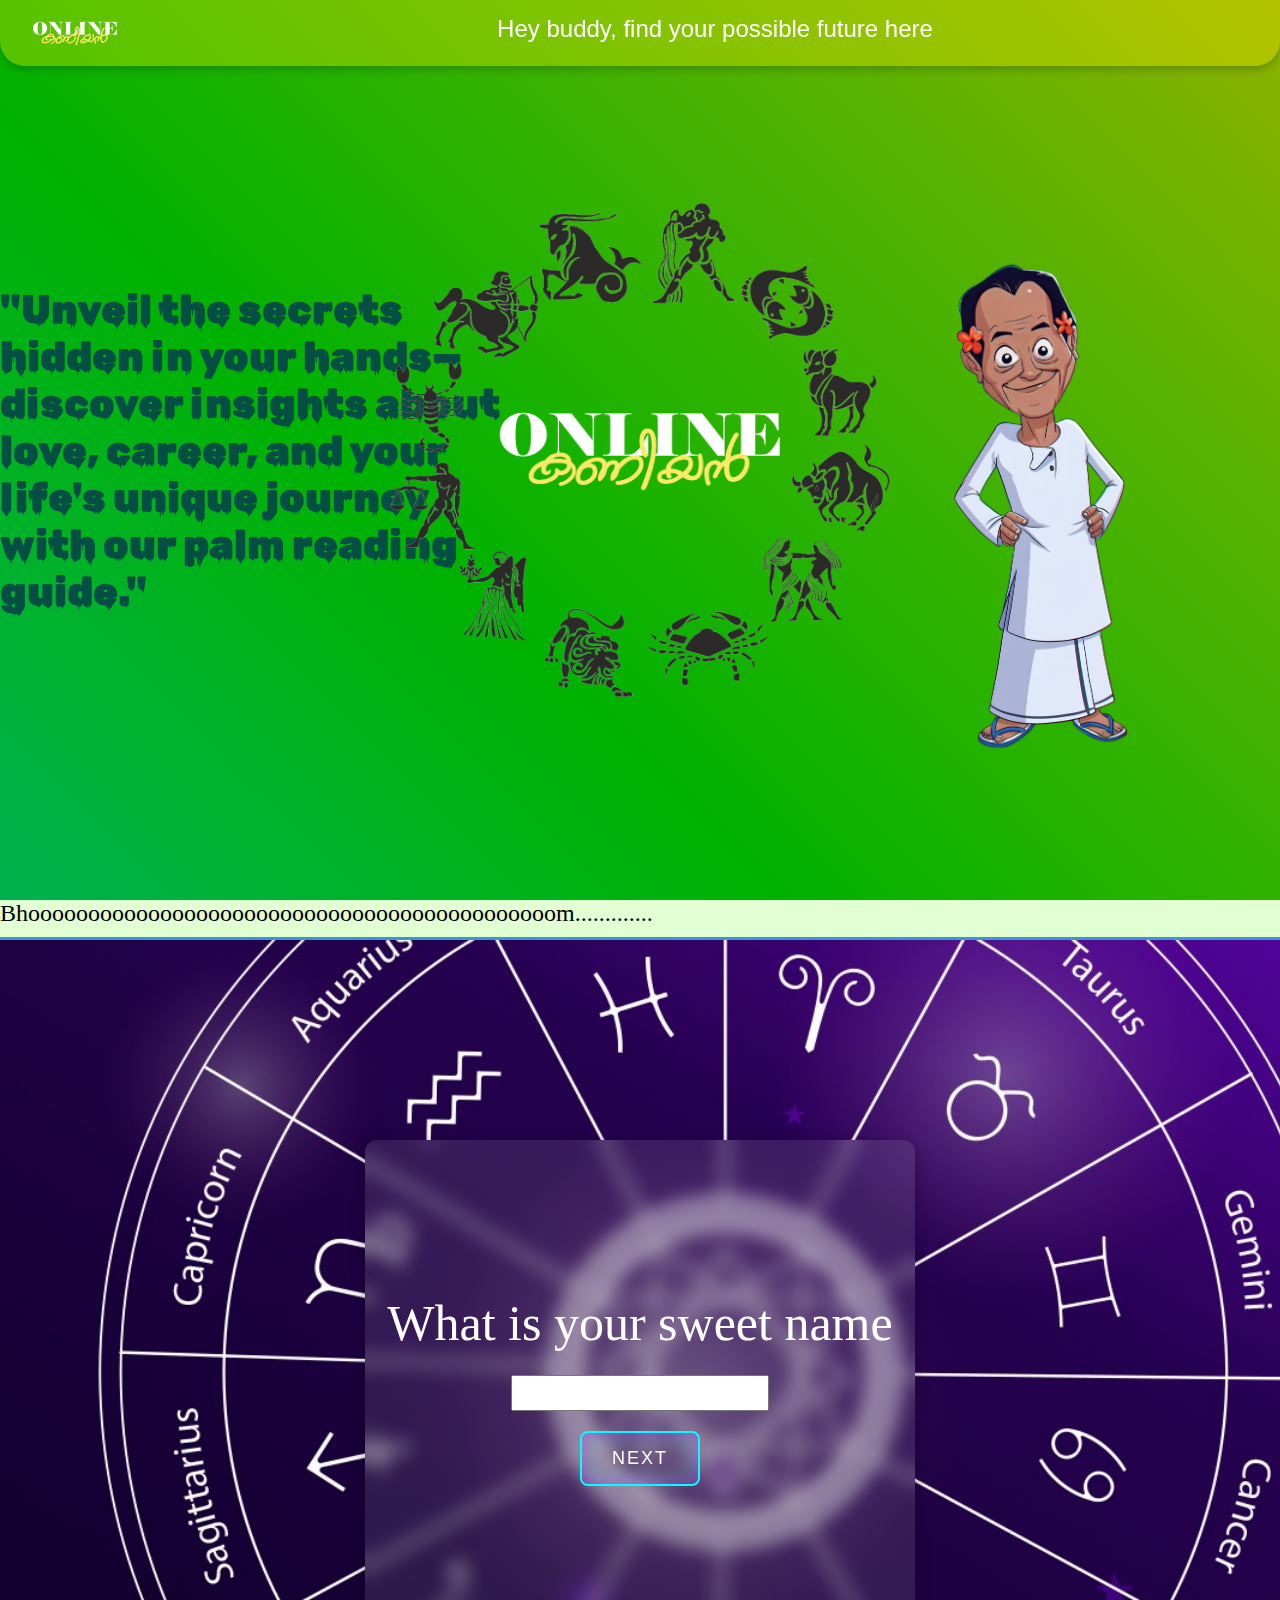
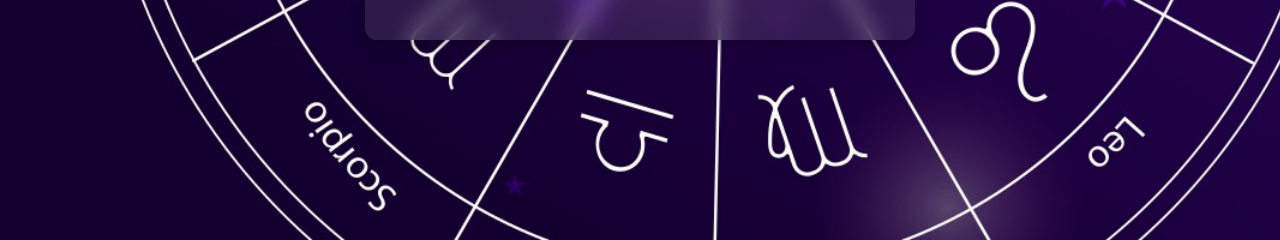
<file: index.html>
<!DOCTYPE html>
<html lang="en">
<head>
  <meta charset="UTF-8">
  <meta name="viewport" content="width=device-width, initial-scale=1.0">
  <title>Centered Rotating Image</title>
  <link rel="stylesheet" href="style.css">
  <link rel="preconnect" href="https://fonts.googleapis.com">
<link rel="preconnect" href="https://fonts.gstatic.com" crossorigin>
<link href="https://fonts.googleapis.com/css2?family=Rubik+Wet+Paint&display=swap" rel="stylesheet">
</head>
<body>
  <div class="navbar">
    <img src="kaniyan2.png" alt="" width="150" height="auto">
    Hey buddy, find your possible future here
</div>
  <div class="neon-background"></div>
  <div class="neon-overlay"></div>
  <!-- Centered Div with Rotating Image -->
  <div class="center-div">
    <div class="heading">
    <h1>
      "Unveil the secrets hidden in your hands—discover insights about love, career, and your life's unique journey with our palm reading guide."
    </h1>
  </div>
  <img src="pappu.png" alt="" class="pappu">
    <div class="rotating-image-container">
      <img src="signs.png" alt="Rotating Image" class="rotating-image">
    </div>
    <img src="kaniyan2.png" class="kaniyanwrite" height="450" width="auto">
  </div>
  <div class="underline-div">
    <span class="scrolling-text">Bhoooooooooooooooooooooooooooooooooooooooooooom.............</span>
</div>

  <div class="container">
<div class="form">
  
  <form id="questionForm">
    <!-- Question 1 -->
    <div class="question active" id="question1">
        <label for="answer1">What is your sweet name</label><br>
        <input type="text" id="answer1" name="answer1" required>
    </div>

    <!-- Question 2 -->
    <div class="question" id="question2">
        <label for="answer2">First day on Earth </label><br>
        <input type="date" id="answer2" name="answer2" required>
    </div>

    <!-- Question 3 -->
    <div class="question" id="question3">
        <label for="answer3">Single or Commited </label><br>
        <input type="radio" id="answer3" name="answer3" required>
        <label for="answer3">Single </label><br>
        <input type="radio" id="answer3" name="answer3" required>
        <label for="answer3"> commited </label>
        
    </div>

    <!-- Question 4 -->
    <div class="question" id="question4">
        <label for="answer3">Male or Female </label><br>
        <input type="radio" id="answer34" name="answer34" required>
        <label for="answer3">Male</label><br>
        <input type="radio" id="answer34" name="answer34" required>
        <label for="answer3"> Female </label>
    </div>

    <!-- Question 5 -->
    <div class="question" id="question5">
        <label for="answer5">What is your dream job?</label><br>
        <input type="text" id="answer5" name="answer5" required>
    </div>

    <button type="button" class="button" id="nextButton" onclick="nextQuestion()">Next</button>
    <button type="submit" class="button" style="display: none;" id="submitButton"onclick="redirect()">Submit</button>
    
</form>
</div>
</div>
<script src="script.js">
</script>
<script>
  function redirect() {
    window.location.href = './2.html'; // Change this to your desired URL
  }
</script>
</body>
</html>
</file>
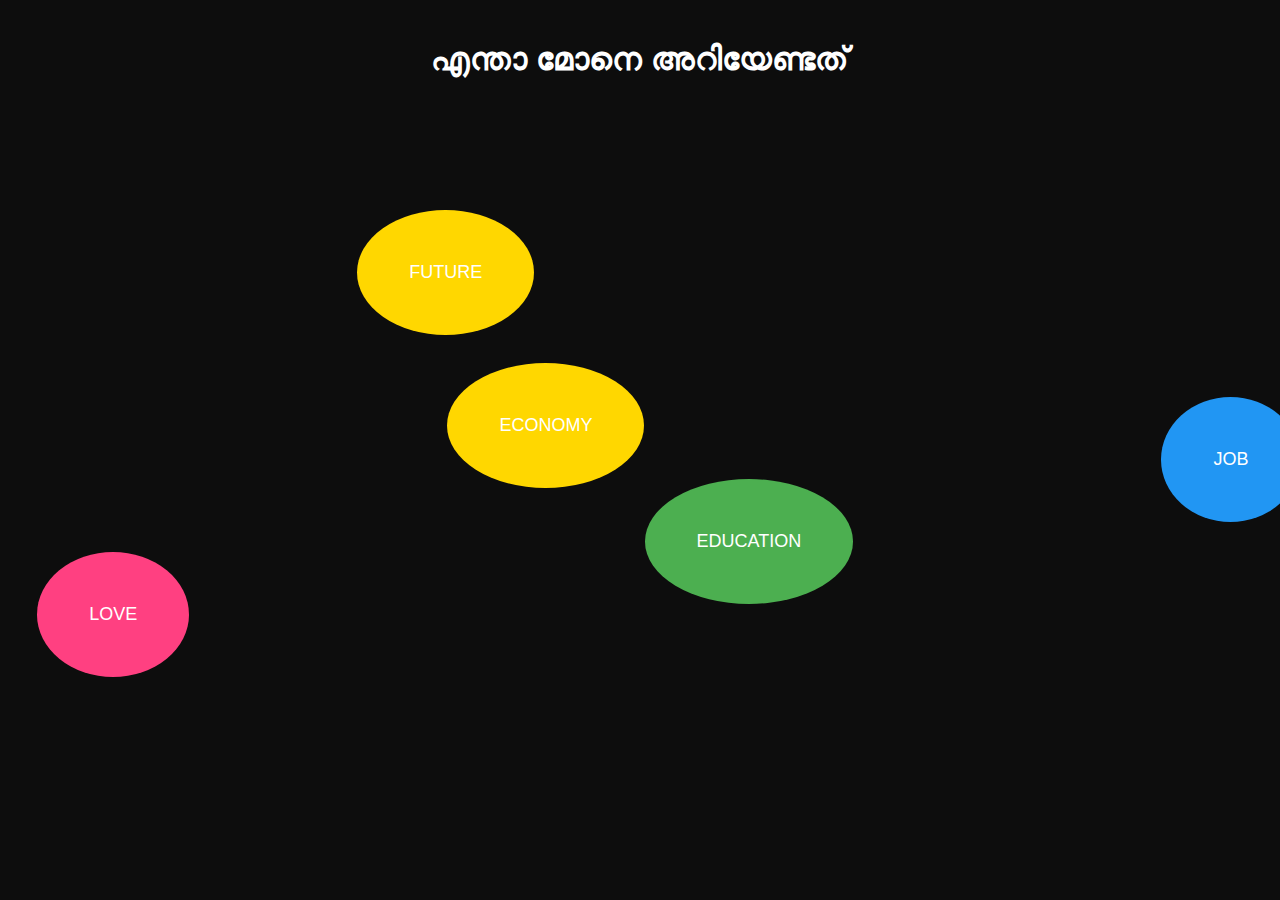
<file: 3.html>
<!DOCTYPE html>
<html lang="en">
<head>
    <meta charset="UTF-8">
    <meta name="viewport" content="width=device-width, initial-scale=1.0">
    <title>Interactive Fullscreen Buttons</title>
    <style>
        /* General styling */
        body {
            display: flex;
            justify-content: center;
            align-items: center;
            min-height: 100vh;
            margin: 0;
            background-color: #0d0d0d;
            font-family: Arial, sans-serif;
            overflow: hidden; /* Prevent scrollbars */
        }

        h1 {
            text-align: center;
            color: #ffffff;
            position: absolute;
            top: 20px; /* Positioning the heading */
            width: 100%;
        }

        /* Container for buttons */
        .button-container {
            position: absolute;
            width: 100vw; /* Full viewport width */
            height: 100vh; /* Full viewport height */
            overflow: hidden; /* Hide overflow */
        }

        /* Button styling */
        .button {
            display: inline-block;
            padding: 50px;
            font-size: 18px;
            color: #ffffff;
            text-transform: uppercase;
            text-decoration: none; /* Remove underline */
            border: 2px solid transparent;
            border-radius: 50%;
            position: absolute; /* Position absolute for random movement */
            cursor: pointer;
            transition: color 0.3s ease;
            user-select: none; /* Prevent text selection */
            text-align: center;
            overflow: hidden;
        }

        /* Neon effect */
        .button::before, .button::after {
            content: "";
            position: absolute;
            top: 0;
            left: 0;
            width: 100%;
            height: 100%;
            border-radius: 50%;
            transition: opacity 0.3s ease;
            filter: blur(4px);
            opacity: 0;
        }

        .button:hover::before {
            opacity: 0.5;
            border: 2px solid rgba(255, 255, 255, 0.6);
        }

        .button:hover::after {
            opacity: 1;
            border: 2px solid rgba(255, 255, 255, 1);
        }

        /* Unique colors for each button */
        .button-education { background-color: #4CAF50; }
        .button-love { background-color: #FF4081; }
        .button-job { background-color: #2196F3; }
        .button-future { background-color: #FFD700; }

    </style>
</head>
<body>

    <h1>എന്താ മോനെ അറിയേണ്ടത്</h1>
    <div class="button-container" id="button-container">
        <a href="./education.html" class="button button-education">Education</a>
        <a href="./love.html" class="button button-love">Love</a>
        <a href="./job.html" class="button button-job">Job</a>
        <a href="./future.html" class="button button-future">Future</a>
        <a href="./economy.html" class="button button-future">Economy</a>
    </div>

    <script>
        const buttons = document.querySelectorAll('.button');
        const containerWidth = window.innerWidth; // Full viewport width
        const containerHeight = window.innerHeight; // Full viewport height
        const speed = 9; // Speed of button movement
        const velocity = Array.from({ length: buttons.length }, () => ({
            x: (Math.random() - 0.5) * speed,
            y: (Math.random() - 0.5) * speed
        }));

        // Set random initial positions
        buttons.forEach((button, index) => {
            const x = Math.random() * (containerWidth - 100); // 100 is button width
            const y = Math.random() * (containerHeight - 100); // 100 is button height
            button.style.left = `${x}px`;
            button.style.top = `${y}px`;
        });

        function moveButtons() {
            buttons.forEach((button, index) => {
                let rect = button.getBoundingClientRect();
                let newX = rect.left + velocity[index].x;
                let newY = rect.top + velocity[index].y;

                // Boundary detection
                if (newX < 0 || newX + rect.width > containerWidth) {
                    velocity[index].x *= -1; // Reverse X direction
                    newX = rect.left + velocity[index].x; // Update newX after reversing
                }
                if (newY < 0 || newY + rect.height > containerHeight) {
                    velocity[index].y *= -1; // Reverse Y direction
                    newY = rect.top + velocity[index].y; // Update newY after reversing
                }

                // Collision detection with other buttons
                buttons.forEach((otherButton, otherIndex) => {
                    if (index !== otherIndex) {
                        let otherRect = otherButton.getBoundingClientRect();
                        if (
                            rect.left < otherRect.right &&
                            rect.right > otherRect.left &&
                            rect.top < otherRect.bottom &&
                            rect.bottom > otherRect.top
                        ) {
                            // Reverse direction on collision
                            velocity[index].x *= -1;
                            velocity[index].y *= -1;
                            velocity[otherIndex].x *= -1;
                            velocity[otherIndex].y *= -1;
                        }
                    }
                });

                // Update button position
                button.style.left = `${newX}px`;
                button.style.top = `${newY}px`;
            });
        }

        setInterval(moveButtons, 100); // Move buttons every 100 ms
    </script>

</body>
</html>
</file>
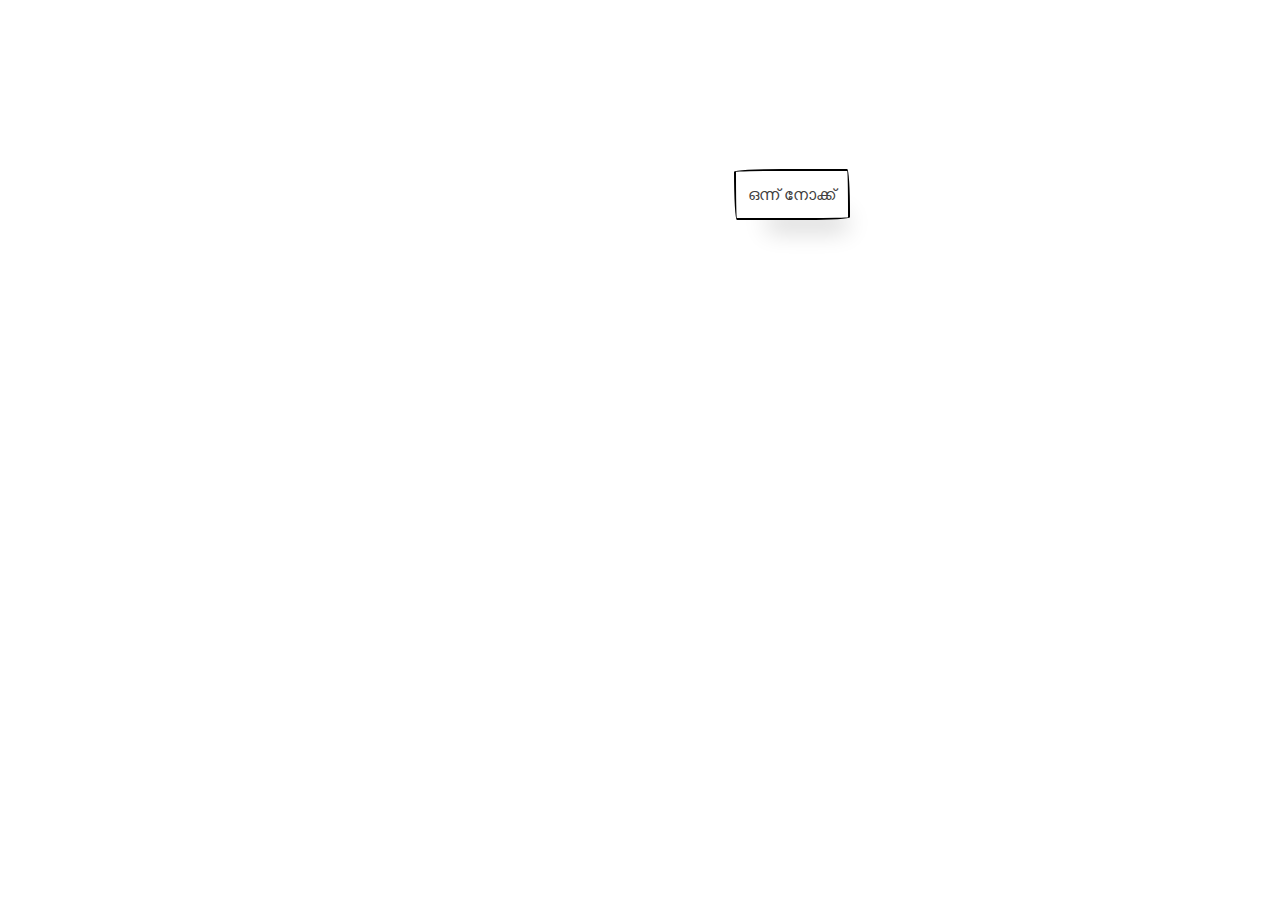
<file: economy.html>
<!DOCTYPE html>
<html lang="en">
<head>
    <meta charset="UTF-8">
    <meta name="viewport" content="width=device-width, initial-scale=1.0">
    <title>Random Paragraph Selector</title>
    <style>
        body {
            font-family: Arial, sans-serif;
            text-align: center;
            margin: 50px;
        }
        .hidden {
            display: none;
        }
        .para {
            display: none;
        }
        .btn {
            padding: 10px 20px;
            font-size: 16px;
            cursor: pointer;
            transition: transform 0.2s ease;
            border: none;
            background-color: #4CAF50;
            color: white;
            border-radius: 5px;
        }
        .button-55 {
  align-self: center;
  background-color: #fff;
  background-image: none;
  background-position: 0 90%;
  background-repeat: repeat no-repeat;
  background-size: 4px 3px;
  border-radius: 15px 225px 255px 15px 15px 255px 225px 15px;
  border-style: solid;
  border-width: 2px;
  box-shadow: rgba(0, 0, 0, .2) 15px 28px 25px -18px;
  box-sizing: border-box;
  color: #41403e;
  cursor: pointer;
  display: inline-block;
  font-family: Neucha, sans-serif;
  font-size: 1rem;
  line-height: 23px;
  outline: none;
  padding: .75rem;
  text-decoration: none;
  transition: all 235ms ease-in-out;
  border-bottom-left-radius: 15px 255px;
  border-bottom-right-radius: 225px 15px;
  border-top-left-radius: 255px 15px;
  border-top-right-radius: 15px 225px;
  user-select: none;
  -webkit-user-select: none;
  touch-action: manipulation;
}

.button-55:hover {
  box-shadow: rgba(0, 0, 0, .3) 2px 8px 8px -5px;
  transform: translate3d(0, 2px, 0);
}

.button-55:focus {
  box-shadow: rgba(0, 0, 0, .3) 2px 8px 4px -6px;
}
        .explode {
            animation: explode 0.5s forwards;
        }
        @keyframes explode {
    0% {
        transform: scale(1) rotate(0deg);
        opacity: 1;
    }
    100% {
        transform: scale(100) rotate(360deg); /* Scale to full screen and rotate */
        opacity: 0; /* Fade out */
    }
}

    </style>
</head>
<body>

   
    <div class="container">
        <canvas id="canvas"></canvas>
        <button onclick="window.location.href='economypara.html'" class="button-55" id="select-button">ഒന്ന് നോക്ക്</button>
    </div>

    <h2 id="result" class="hidden"></h2>

    <script>
        document.getElementById('select-button').addEventListener('click', function() {
            const paragraphs = document.querySelectorAll('#paragraphs p');
            const randomIndex = Math.floor(Math.random() * paragraphs.length);
            const selectedParagraph = paragraphs[randomIndex].innerText;

            const result = document.getElementById('result');
            result.innerText = selectedParagraph;
            result.classList.remove('hidden');

            // Add explosion effect
            const button = document.getElementById('select-button');
            button.classList.add('explode');

            // Remove the button from the DOM after the animation
            setTimeout(() => {
                button.remove();
            }, 500); // Match this time with the animation duration
        });
    </script>

</body>
</html>
</file>
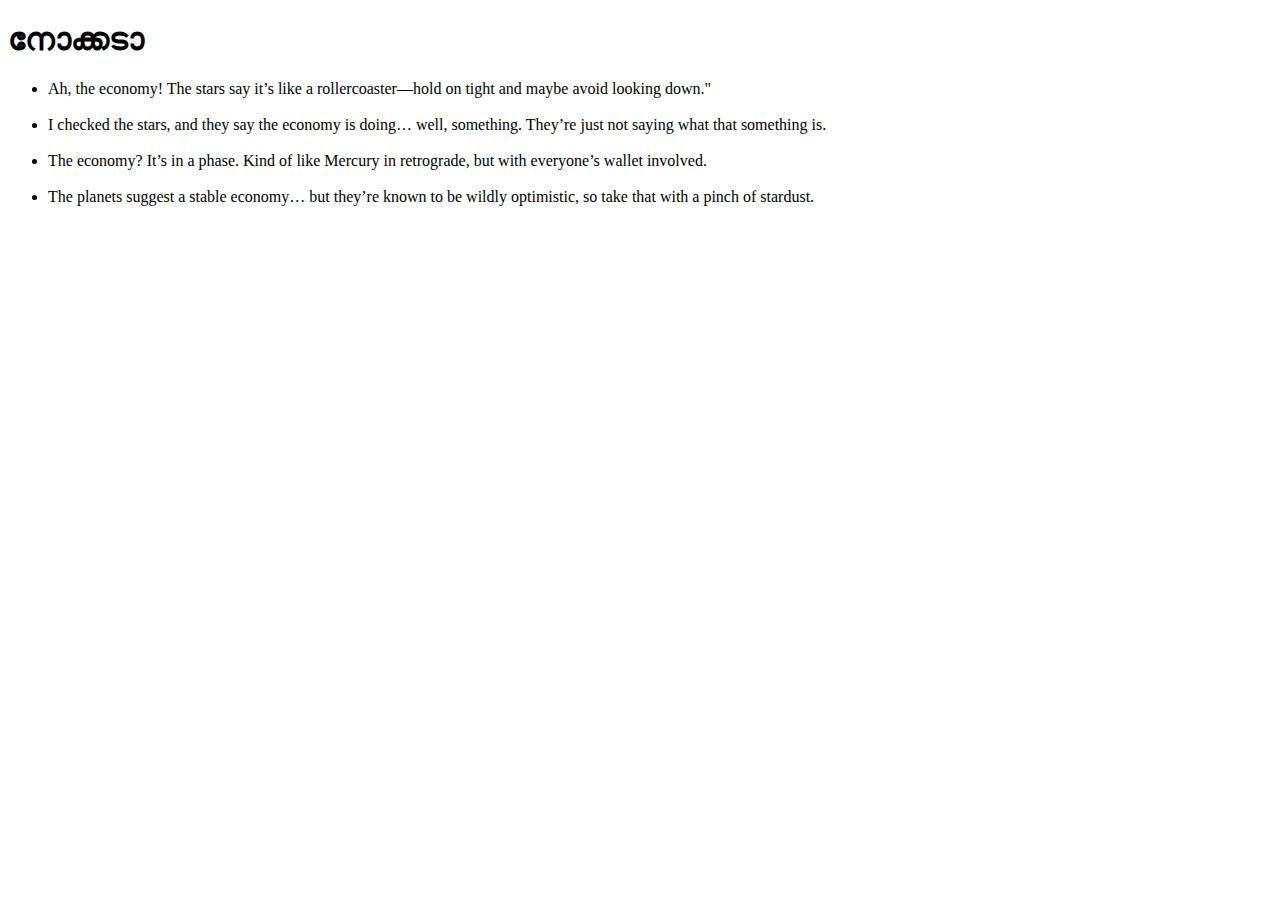
<file: economypara.html>
<!DOCTYPE html>
<html lang="en">
<head>
    <meta charset="UTF-8">
    <meta name="viewport" content="width=device-width, initial-scale=1.0">
    <title>Document</title>

</head>
<body>
    
  <h1>നോക്കടാ</h1>
  <div id="paragraphs" class="para">
<p>
        <ul>
            <li> Ah, the economy! The stars say it’s like a rollercoaster—hold on tight and maybe avoid looking down."
            </li><br>


            <li>I checked the stars, and they say the economy is doing… well, something. They’re just not saying what that something is.

            </li><br>


            <li>The economy? It’s in a phase. Kind of like Mercury in retrograde, but with everyone’s wallet involved.
            </li><br>


            <li>The planets suggest a stable economy… but they’re known to be wildly optimistic, so take that with a pinch of stardust.
            </li><br>



        </ul>

    </p>
</div>

</body>
</html>
</file>
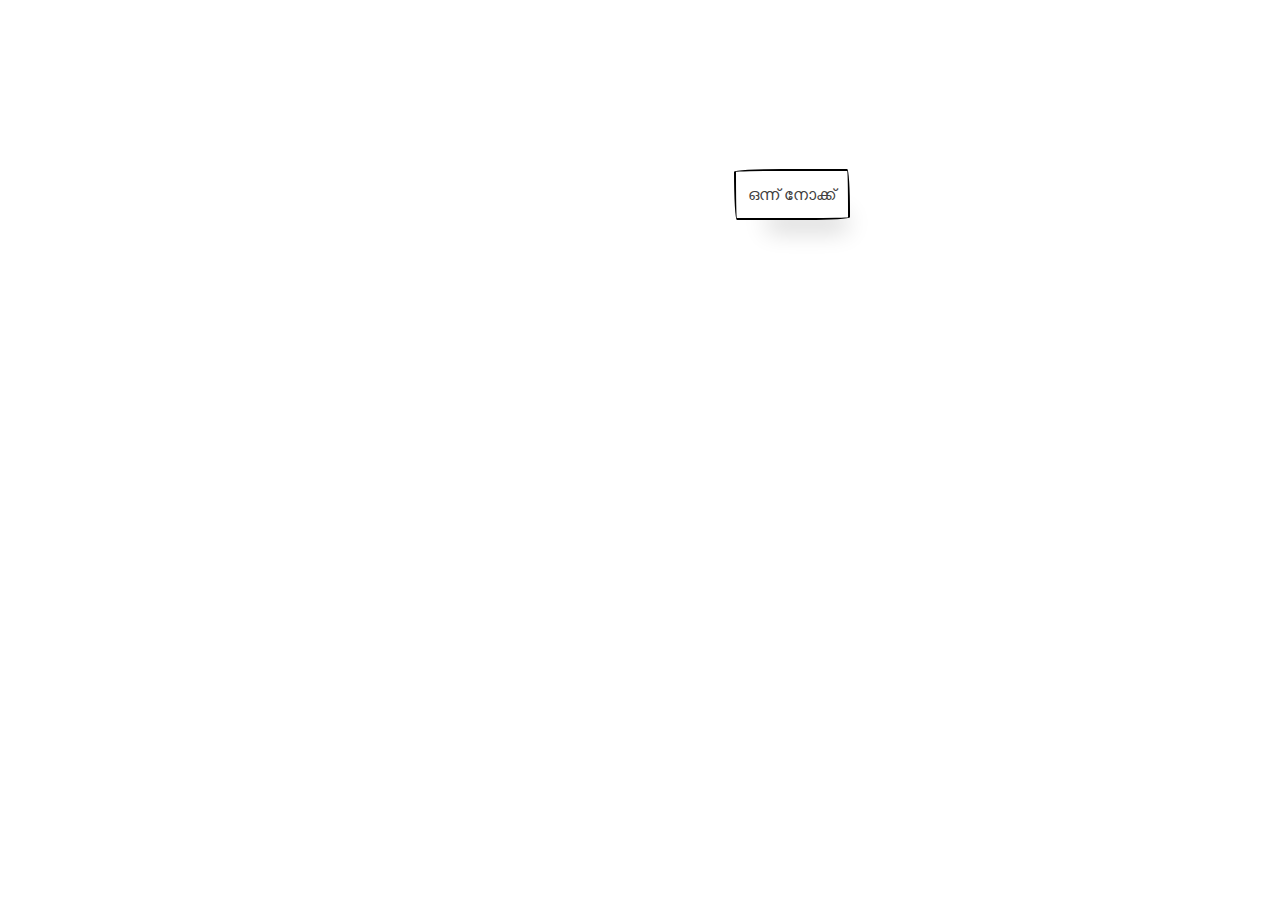
<file: education.html>
<!DOCTYPE html>
<html lang="en">
<head>
    <meta charset="UTF-8">
    <meta name="viewport" content="width=device-width, initial-scale=1.0">
    <title>Random Paragraph Selector</title>
    <style>
        body {
            font-family: Arial, sans-serif;
            text-align: center;
            margin: 50px;
        }
        .hidden {
            display: none;
        }
        .para {
            display: none;
        }
        .btn {
            padding: 10px 20px;
            font-size: 16px;
            cursor: pointer;
            transition: transform 0.2s ease;
            border: none;
            background-color: #4CAF50;
            color: white;
            border-radius: 5px;
        }
        .button-55 {
  align-self: center;
  background-color: #fff;
  background-image: none;
  background-position: 0 90%;
  background-repeat: repeat no-repeat;
  background-size: 4px 3px;
  border-radius: 15px 225px 255px 15px 15px 255px 225px 15px;
  border-style: solid;
  border-width: 2px;
  box-shadow: rgba(0, 0, 0, .2) 15px 28px 25px -18px;
  box-sizing: border-box;
  color: #41403e;
  cursor: pointer;
  display: inline-block;
  font-family: Neucha, sans-serif;
  font-size: 1rem;
  line-height: 23px;
  outline: none;
  padding: .75rem;
  text-decoration: none;
  transition: all 235ms ease-in-out;
  border-bottom-left-radius: 15px 255px;
  border-bottom-right-radius: 225px 15px;
  border-top-left-radius: 255px 15px;
  border-top-right-radius: 15px 225px;
  user-select: none;
  -webkit-user-select: none;
  touch-action: manipulation;
}

.button-55:hover {
  box-shadow: rgba(0, 0, 0, .3) 2px 8px 8px -5px;
  transform: translate3d(0, 2px, 0);
}

.button-55:focus {
  box-shadow: rgba(0, 0, 0, .3) 2px 8px 4px -6px;
}
        .explode {
            animation: explode 0.5s forwards;
        }
        @keyframes explode {
    0% {
        transform: scale(1) rotate(0deg);
        opacity: 1;
    }
    100% {
        transform: scale(100) rotate(360deg); /* Scale to full screen and rotate */
        opacity: 0; /* Fade out */
    }
}

    </style>
</head>
<body>

    
    <div class="container">
        <canvas id="canvas"></canvas>
        <button onclick="window.location.href='educationpara.html'" class="button-55" id="select-button">ഒന്ന് നോക്ക്</button>
    </div>
    <h2 id="result" class="hidden"></h2>

    <script>
        document.getElementById('select-button').addEventListener('click', function() {
            const paragraphs = document.querySelectorAll('#paragraphs p');
            const randomIndex = Math.floor(Math.random() * paragraphs.length);
            const selectedParagraph = paragraphs[randomIndex].innerText;

            const result = document.getElementById('result');
            result.innerText = selectedParagraph;
            result.classList.remove('hidden');

            // Add explosion effect
            const button = document.getElementById('select-button');
            button.classList.add('explode');

            // Remove the button from the DOM after the animation
            setTimeout(() => {
                button.remove();
            }, 500); // Match this time with the animation duration
        });
    </script>

</body>
</html>
</file>
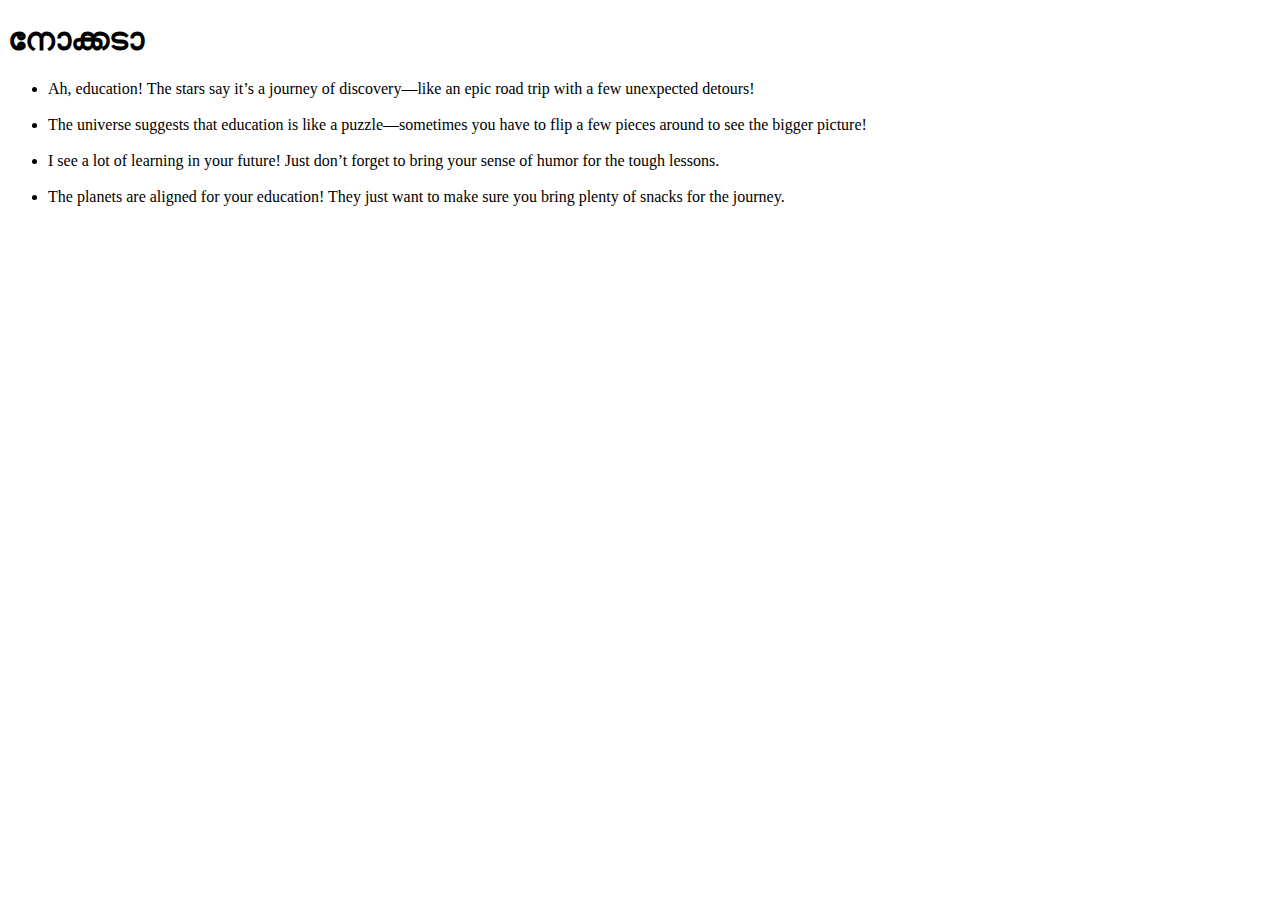
<file: educationpara.html>
<!DOCTYPE html>
<html lang="en">
<head>
    <meta charset="UTF-8">
    <meta name="viewport" content="width=device-width, initial-scale=1.0">
    <title>Document</title>

</head>
<body>
    
  <h1>നോക്കടാ</h1>
  <div id="paragraphs" class="para">
<p>
        <ul>
            <li> Ah, education! The stars say it’s a journey of discovery—like an epic road trip with a few unexpected detours!
            </li><br>


            <li>The universe suggests that education is like a puzzle—sometimes you have to flip a few pieces around to see the bigger picture!

            </li><br>


            <li>I see a lot of learning in your future! Just don’t forget to bring your sense of humor for the tough lessons.
            </li><br>


            <li>The planets are aligned for your education! They just want to make sure you bring plenty of snacks for the journey.
            </li><br>



        </ul>

    </p>
</div>

</body>
</html>
</file>
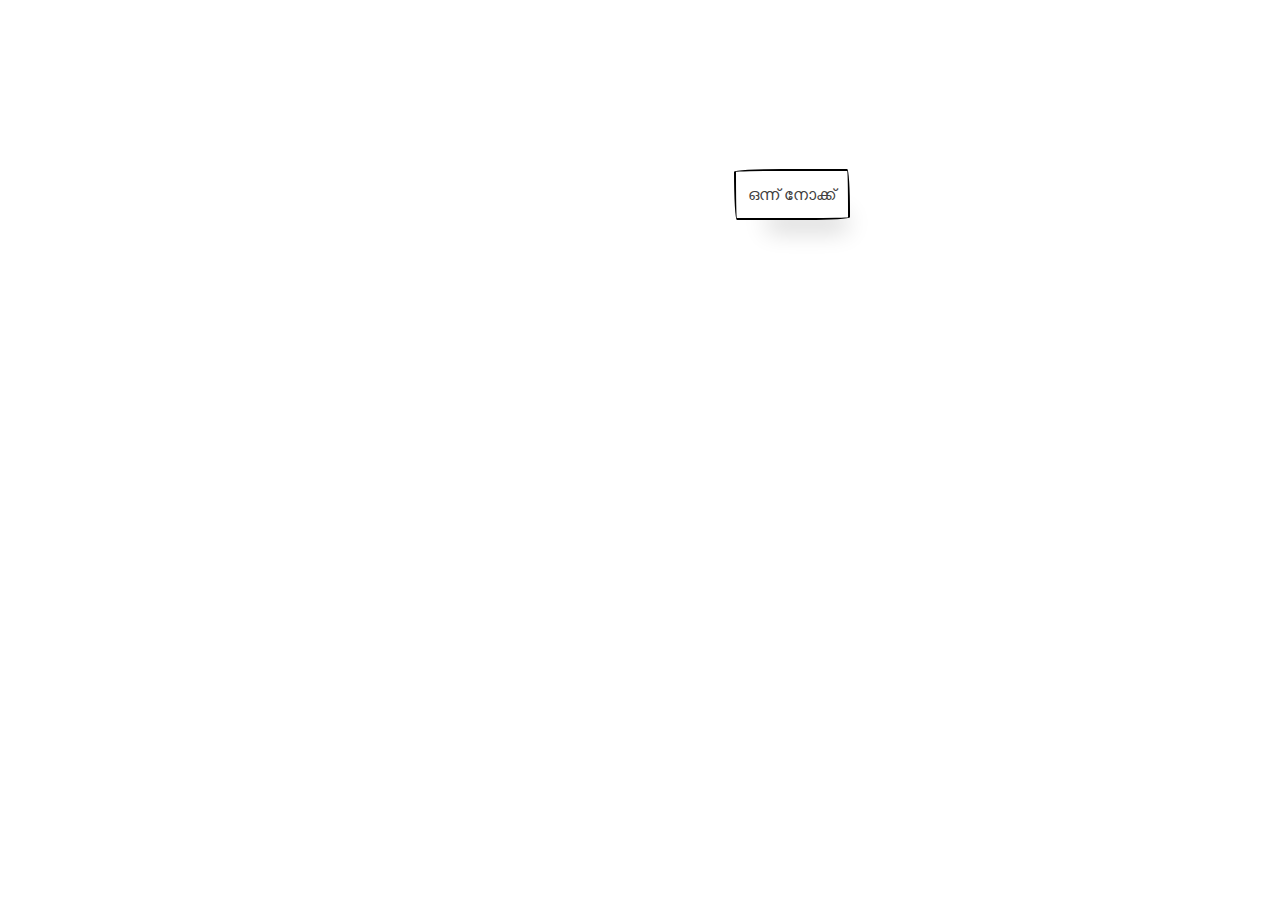
<file: future.html>
<!DOCTYPE html>
<html lang="en">
<head>
    <meta charset="UTF-8">
    <meta name="viewport" content="width=device-width, initial-scale=1.0">
    <title>Random Paragraph Selector</title>
    <style>
        body {
            font-family: Arial, sans-serif;
            text-align: center;
            margin: 50px;
        }
        .hidden {
            display: none;
        }
        .para {
            display: none;
        }
        .btn {
            padding: 10px 20px;
            font-size: 16px;
            cursor: pointer;
            transition: transform 0.2s ease;
            border: none;
            background-color: #4CAF50;
            color: white;
            border-radius: 5px;
        }
        .button-55 {
  align-self: center;
  background-color: #fff;
  background-image: none;
  background-position: 0 90%;
  background-repeat: repeat no-repeat;
  background-size: 4px 3px;
  border-radius: 15px 225px 255px 15px 15px 255px 225px 15px;
  border-style: solid;
  border-width: 2px;
  box-shadow: rgba(0, 0, 0, .2) 15px 28px 25px -18px;
  box-sizing: border-box;
  color: #41403e;
  cursor: pointer;
  display: inline-block;
  font-family: Neucha, sans-serif;
  font-size: 1rem;
  line-height: 23px;
  outline: none;
  padding: .75rem;
  text-decoration: none;
  transition: all 235ms ease-in-out;
  border-bottom-left-radius: 15px 255px;
  border-bottom-right-radius: 225px 15px;
  border-top-left-radius: 255px 15px;
  border-top-right-radius: 15px 225px;
  user-select: none;
  -webkit-user-select: none;
  touch-action: manipulation;
}

.button-55:hover {
  box-shadow: rgba(0, 0, 0, .3) 2px 8px 8px -5px;
  transform: translate3d(0, 2px, 0);
}

.button-55:focus {
  box-shadow: rgba(0, 0, 0, .3) 2px 8px 4px -6px;
}
        .explode {
            animation: explode 0.5s forwards;
        }
        @keyframes explode {
    0% {
        transform: scale(1) rotate(0deg);
        opacity: 1;
    }
    100% {
        transform: scale(100) rotate(360deg); /* Scale to full screen and rotate */
        opacity: 0; /* Fade out */
    }
}

    </style>
</head>
<body>

  
    <div class="container">
        <canvas id="canvas"></canvas>
        <button onclick="window.location.href='futurepara.html'" class="button-55" id="select-button">ഒന്ന് നോക്ക്</button>
    </div>


    <h2 id="result" class="hidden"></h2>

    <script>
        document.getElementById('select-button').addEventListener('click', function() {
            const paragraphs = document.querySelectorAll('#paragraphs p');
            const randomIndex = Math.floor(Math.random() * paragraphs.length);
            const selectedParagraph = paragraphs[randomIndex].innerText;

            const result = document.getElementById('result');
            result.innerText = selectedParagraph;
            result.classList.remove('hidden');

            // Add explosion effect
            const button = document.getElementById('select-button');
            button.classList.add('explode');

            // Remove the button from the DOM after the animation
            setTimeout(() => {
                button.remove();
            }, 500); // Match this time with the animation duration
        });
    </script>

</body>
</html>
</file>
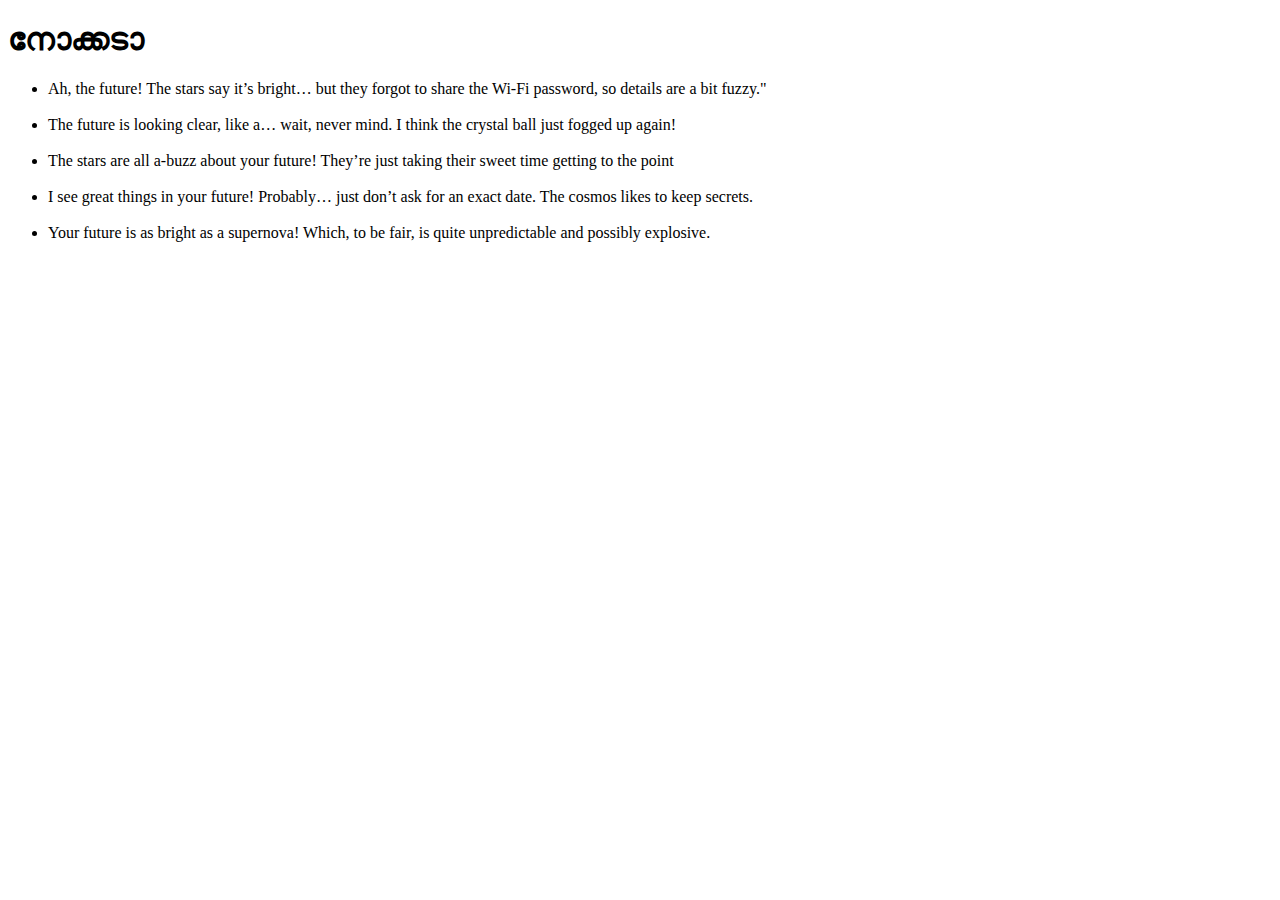
<file: futurepara.html>
<!DOCTYPE html>
<html lang="en">
<head>
    <meta charset="UTF-8">
    <meta name="viewport" content="width=device-width, initial-scale=1.0">
    <title>Document</title>

</head>
<body>
    
  <h1>നോക്കടാ</h1>
  <div id="paragraphs" class="para">
<p>
        <ul>
            <li> Ah, the future! The stars say it’s bright… but they forgot to share the Wi-Fi password, so details are a bit fuzzy."
            </li><br>
            <li>The future is looking clear, like a… wait, never mind. I think the crystal ball just fogged up again!
            </li><br>
            <li>The stars are all a-buzz about your future! They’re just taking their sweet time getting to the point
            </li><br>
            <li> I see great things in your future! Probably… just don’t ask for an exact date. The cosmos likes to keep secrets.
            </li><br>
            <li> Your future is as bright as a supernova! Which, to be fair, is quite unpredictable and possibly explosive.
            </li><br>
        </ul>

    </p>
</div>

</body>
</html>
</file>
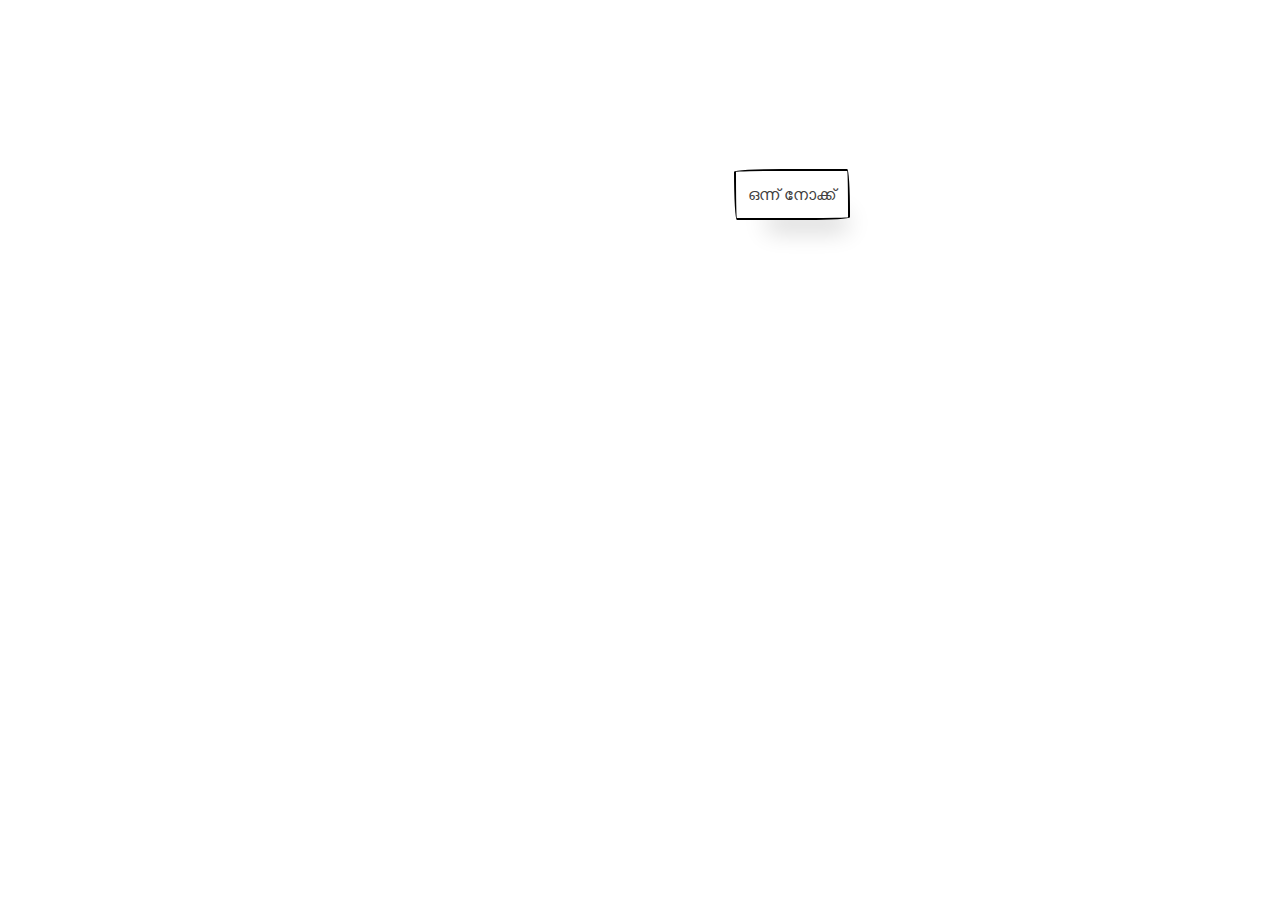
<file: job.html>
<!DOCTYPE html>
<html lang="en">
<head>
    <meta charset="UTF-8">
    <meta name="viewport" content="width=device-width, initial-scale=1.0">
    <title>Random Paragraph Selector</title>
    <style>
        body {
            font-family: Arial, sans-serif;
            text-align: center;
            margin: 50px;
        }
        .hidden {
            display: none;
        }
        .para {
            display: none;
        }
        .btn {
            padding: 10px 20px;
            font-size: 16px;
            cursor: pointer;
            transition: transform 0.2s ease;
            border: none;
            background-color: #4CAF50;
            color: white;
            border-radius: 5px;
        }
        .button-55 {
  align-self: center;
  background-color: #fff;
  background-image: none;
  background-position: 0 90%;
  background-repeat: repeat no-repeat;
  background-size: 4px 3px;
  border-radius: 15px 225px 255px 15px 15px 255px 225px 15px;
  border-style: solid;
  border-width: 2px;
  box-shadow: rgba(0, 0, 0, .2) 15px 28px 25px -18px;
  box-sizing: border-box;
  color: #41403e;
  cursor: pointer;
  display: inline-block;
  font-family: Neucha, sans-serif;
  font-size: 1rem;
  line-height: 23px;
  outline: none;
  padding: .75rem;
  text-decoration: none;
  transition: all 235ms ease-in-out;
  border-bottom-left-radius: 15px 255px;
  border-bottom-right-radius: 225px 15px;
  border-top-left-radius: 255px 15px;
  border-top-right-radius: 15px 225px;
  user-select: none;
  -webkit-user-select: none;
  touch-action: manipulation;
}

.button-55:hover {
  box-shadow: rgba(0, 0, 0, .3) 2px 8px 8px -5px;
  transform: translate3d(0, 2px, 0);
}

.button-55:focus {
  box-shadow: rgba(0, 0, 0, .3) 2px 8px 4px -6px;
}
        .explode {
            animation: explode 0.5s forwards;
        }
        @keyframes explode {
    0% {
        transform: scale(1) rotate(0deg);
        opacity: 1;
    }
    100% {
        transform: scale(100) rotate(360deg); /* Scale to full screen and rotate */
        opacity: 0; /* Fade out */
    }
}

    </style>
</head>
<body>

    
    <div class="container">
        <canvas id="canvas"></canvas>
        <button onclick="window.location.href='jobpara.html'" class="button-55" id="select-button">ഒന്ന് നോക്ക്</button>
    </div>



    <h2 id="result" class="hidden"></h2>

    <script>
        document.getElementById('select-button').addEventListener('click', function() {
            const paragraphs = document.querySelectorAll('#paragraphs p');
            const randomIndex = Math.floor(Math.random() * paragraphs.length);
            const selectedParagraph = paragraphs[randomIndex].innerText;

            const result = document.getElementById('result');
            result.innerText = selectedParagraph;
            result.classList.remove('hidden');

            // Add explosion effect
            const button = document.getElementById('select-button');
            button.classList.add('explode');

            // Remove the button from the DOM after the animation
            setTimeout(() => {
                button.remove();
            }, 500); // Match this time with the animation duration
        });
    </script>

</body>
</html>
</file>
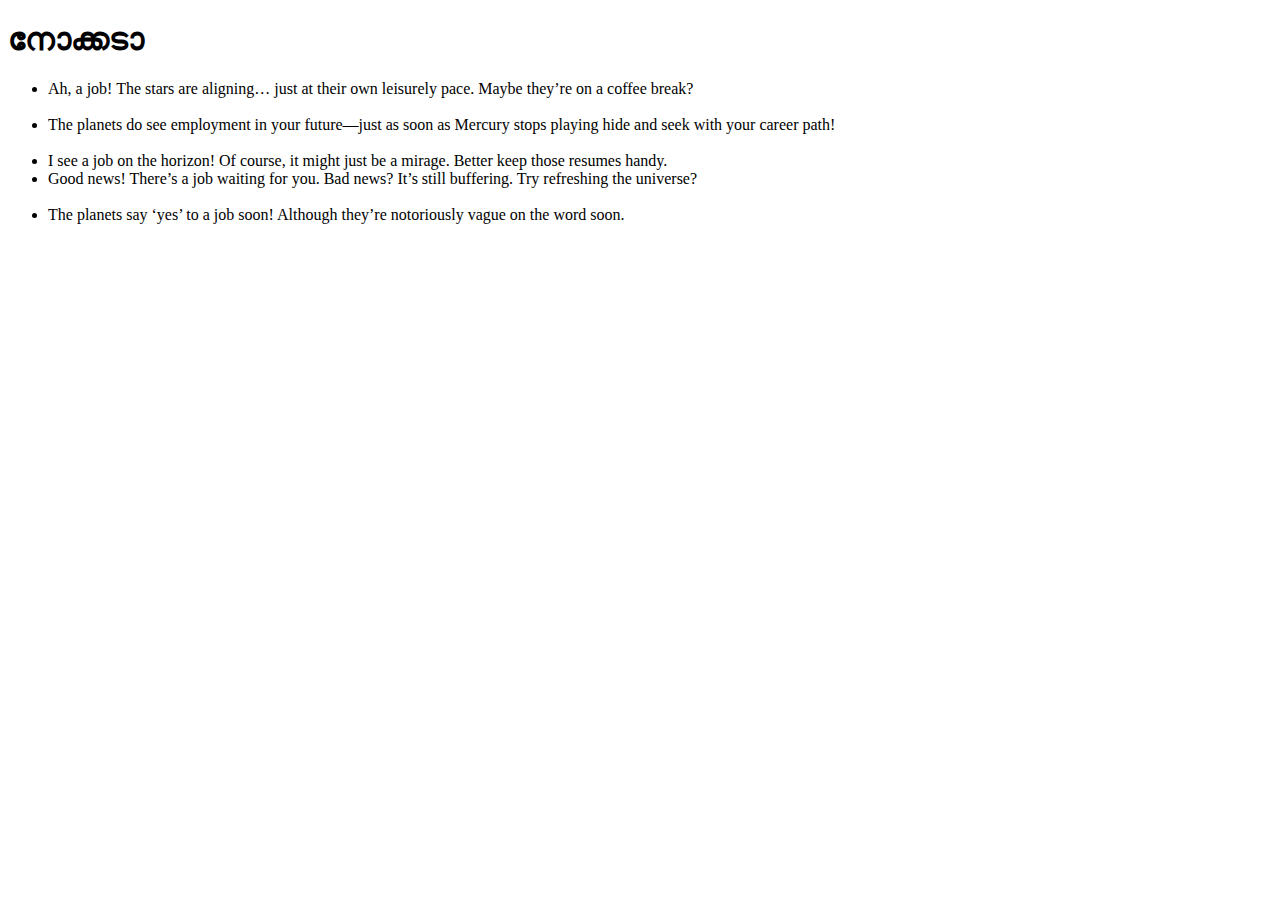
<file: jobpara.html>
<!DOCTYPE html>
<html lang="en">
<head>
    <meta charset="UTF-8">
    <meta name="viewport" content="width=device-width, initial-scale=1.0">
    <title>Document</title>

</head>
<body>
    
  <h1>നോക്കടാ</h1>
  <div id="paragraphs" class="para">
<p>
        <ul>
            <li>Ah, a job! The stars are aligning… just at their own leisurely pace. Maybe they’re on a coffee break?</li><br>


            <li>The planets do see employment in your future—just as soon as Mercury stops playing hide and seek with your career path!
            </li><br>


            <li>I see a job on the horizon! Of course, it might just be a mirage. Better keep those resumes handy.


            <li> Good news! There’s a job waiting for you. Bad news? It’s still buffering. Try refreshing the universe?
            </li><br>


            <li> The planets say ‘yes’ to a job soon! Although they’re notoriously vague on the word soon.
            </li><br>
        </ul>

    </p>
</div>

</body>
</html>
</file>
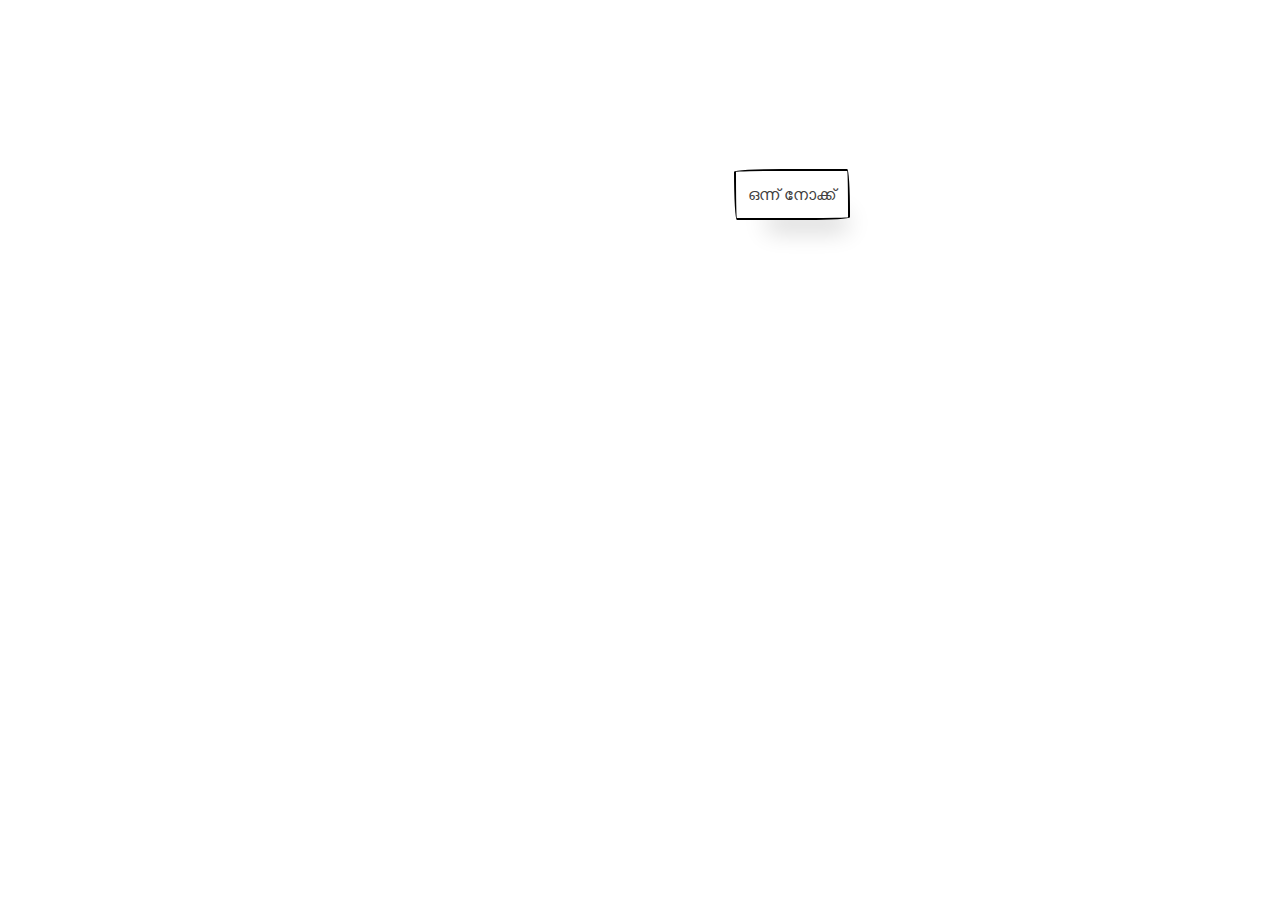
<file: love.html>
<!DOCTYPE html>
<html lang="en">
<head>
    <meta charset="UTF-8">
    <meta name="viewport" content="width=device-width, initial-scale=1.0">
    <title>Random Paragraph Selector</title>
    <style>
        body {
            font-family: Arial, sans-serif;
            text-align: center;
            margin: 50px;
        }
        .hidden {
            display: none;
        }
        .para {
            display: none;
        }
        .btn {
            padding: 10px 20px;
            font-size: 16px;
            cursor: pointer;
            transition: transform 0.2s ease;
            border: none;
            background-color: #4CAF50;
            color: white;
            border-radius: 5px;
        }
        .button-55 {
  align-self: center;
  background-color: #fff;
  background-image: none;
  background-position: 0 90%;
  background-repeat: repeat no-repeat;
  background-size: 4px 3px;
  border-radius: 15px 225px 255px 15px 15px 255px 225px 15px;
  border-style: solid;
  border-width: 2px;
  box-shadow: rgba(0, 0, 0, .2) 15px 28px 25px -18px;
  box-sizing: border-box;
  color: #41403e;
  cursor: pointer;
  display: inline-block;
  font-family: Neucha, sans-serif;
  font-size: 1rem;
  line-height: 23px;
  outline: none;
  padding: .75rem;
  text-decoration: none;
  transition: all 235ms ease-in-out;
  border-bottom-left-radius: 15px 255px;
  border-bottom-right-radius: 225px 15px;
  border-top-left-radius: 255px 15px;
  border-top-right-radius: 15px 225px;
  user-select: none;
  -webkit-user-select: none;
  touch-action: manipulation;
}

.button-55:hover {
  box-shadow: rgba(0, 0, 0, .3) 2px 8px 8px -5px;
  transform: translate3d(0, 2px, 0);
}

.button-55:focus {
  box-shadow: rgba(0, 0, 0, .3) 2px 8px 4px -6px;
}
        .explode {
            animation: explode 0.5s forwards;
        }
        @keyframes explode {
    0% {
        transform: scale(1) rotate(0deg);
        opacity: 1;
    }
    100% {
        transform: scale(100) rotate(360deg); /* Scale to full screen and rotate */
        opacity: 0; /* Fade out */
    }
}

    </style>
</head>
<body>



    <div class="container">
        <canvas id="canvas"></canvas>
        <button onclick="window.location.href='lovepara.html'" class="button-55" id="select-button">ഒന്ന് നോക്ക്</button>
    </div>

    <h2 id="result" class="hidden"></h2>

    <script>
        document.getElementById('select-button').addEventListener('click', function() {
            const paragraphs = document.querySelectorAll('#paragraphs p');
            const randomIndex = Math.floor(Math.random() * paragraphs.length);
            const selectedParagraph = paragraphs[randomIndex].innerText;

            const result = document.getElementById('result');
            result.innerText = selectedParagraph;
            result.classList.remove('hidden');

            // Add explosion effect
            const button = document.getElementById('select-button');
            button.classList.add('explode');

            // Remove the button from the DOM after the animation
            setTimeout(() => {
                button.remove();
            }, 500); // Match this time with the animation duration
        });
    </script>

</body>
</html>
</file>
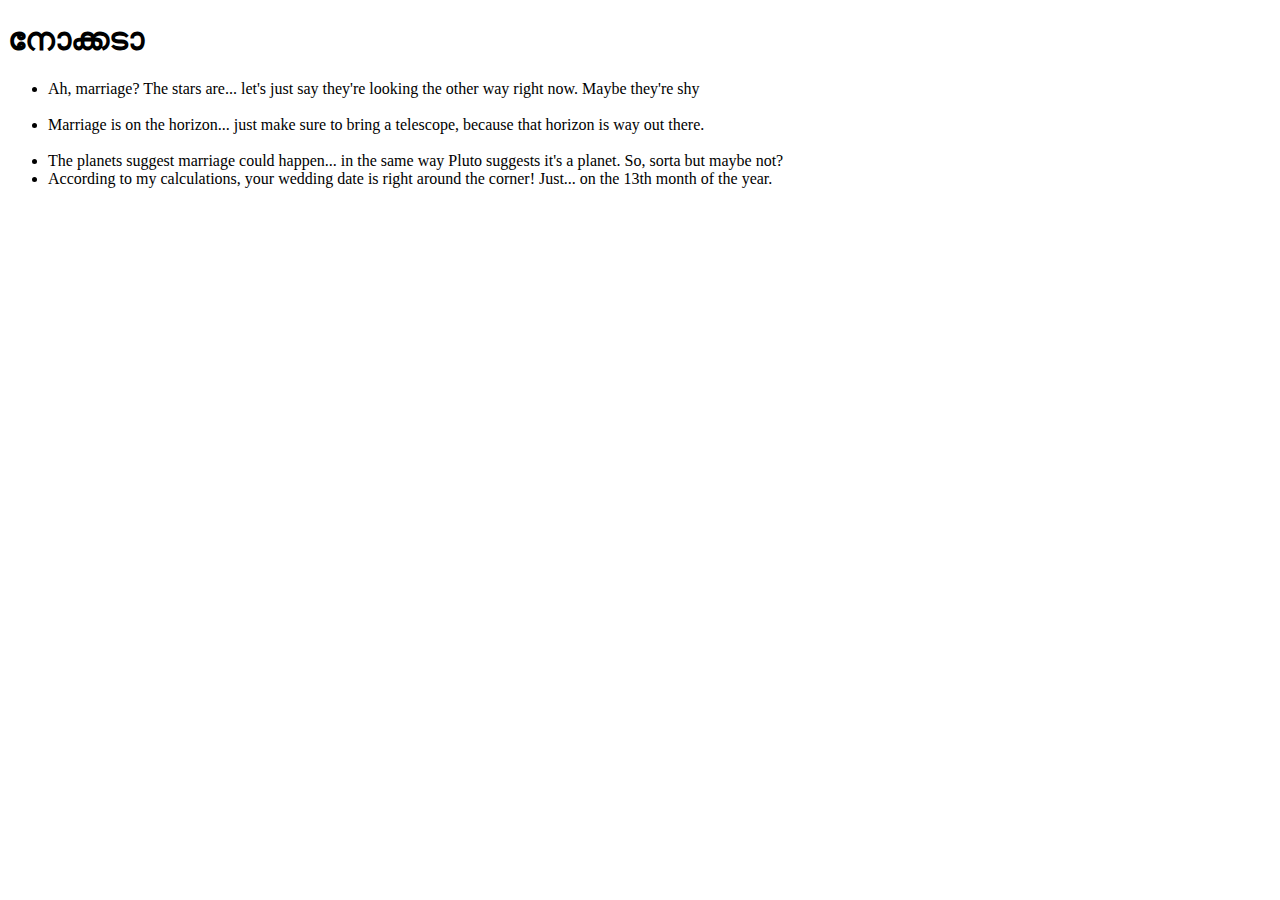
<file: lovepara.html>
<!DOCTYPE html>
<html lang="en">
<head>
    <meta charset="UTF-8">
    <meta name="viewport" content="width=device-width, initial-scale=1.0">
    <title>Document</title>
</head>
<body>
      
  <h1>നോക്കടാ</h1>
  <div id="paragraphs" class="para">
<p>
        <ul>
            <li>Ah, marriage? The stars are... let's just say they're looking the other way right now. Maybe they're shy</li><br>


            <li>Marriage is on the horizon... just make sure to bring a telescope, because that horizon is way out there.
            </li><br>


            <li>The planets suggest marriage could happen... in the same way Pluto suggests it's a planet. So, sorta but maybe not?


            <li>According to my calculations, your wedding date is right around the corner! Just... on the 13th month of the year.
            </li><br>

        </ul>

    </p>
</div>

</body>
</html>
</file>
<file: style.css>
body {
    max-width: 100%;
    background-color: rgb(225, 255, 210);
    margin: 0;
}

.navbar {
    background-color: rgba(255, 234, 0, 0.321); /* Navbar background color */
    color: #fff; /* Text color */
    text-align: center;
    padding: 15px 0; /* Padding for the navbar */
    font-family: Arial, sans-serif;
    font-size: 1.5em; /* Font size */
    box-shadow: 0 4px 8px rgba(0, 0, 0, 0.2); /* Adds shadow to the navbar */
    border-radius: 0px 0px 25px 25px;
    position: fixed;
    z-index: 1000;
    width: 100%;
    
    
}

.navbar img {
    float: left;
}


.center-div {
  width: 100%;
  height: 100vh;
  display: flex;
  overflow-x: hidden;
  overflow-y: hidden;
  align-items: center;
  justify-content: center;
  position: relative;
}
.center-div .background-image{
    opacity: 0.5;
}
.center-div .heading{
    width: 500px;
    margin-right: auto;

}
.center-div .heading h1{
    font-size: 40px;
    font-family: "Rubik Wet Paint", system-ui;
  font-weight: 400;
  font-style: normal;
  color: #044e44;
} 

@media (max-width: 1199px){
    .center-div .heading h1{
        display: none;
    }
}

@media (max-width: 767px){
    .center-div .heading h1{
        display: none;
    }
}
.pappu{
    margin-top: 120px;
    margin-right: 40px;
    height: 500px;
    width: auto;
}
/* Rotating image */
.rotating-image-container {
  position: absolute;
  width: 500px;
  height: 500px;
  display: flex;
  align-items: center;
  justify-content: center;
  animation: rotate 20s linear infinite; /* Constant clockwise rotation */
}
.kaniyanwrite {
    position: absolute;
    width: 500px;
    height: auto;
    display: flex;
    align-items: center;
    justify-content: center;
}
.rotating-image {
  width: 100%;
  height: auto;
}

/* Keyframes for rotation */
@keyframes rotate {
  from {
    transform: rotate(0deg);
  }
  to {
    transform: rotate(360deg);
  }
}

/* Centered text inside the rotating div */
.center-text {
  position: absolute;
  text-align: center;
  font-size: 2em;
  color: black;
}


.underline-div {
    min-width: 100%;
    font-size: 1.5em;
    padding-bottom: 10px;
    border-bottom: 3px solid #3498db; /* Set color and thickness of the underline */
    width: fit-content;
    overflow: hidden; /* Hide overflow for the scrolling effect */
    white-space: nowrap; /* Prevent line breaks **/
}

.scrolling-text {
    min-width: 100%;
    display: inline-block;
    animation: scroll-text 10s linear infinite; /* Smooth continuous scrolling */
}

/* Keyframes for horizontal scrolling */
@keyframes scroll-text {
    0% {
        transform: translateX(100%); /* Start from the right */
    }
    100% {
        transform: translateX(-100%); /* Move to the left */
    }
}


/* Basic styling for the form */
.question {
        display: none;
    }
    .question.active {
        display: block;
    }
    .button {
        padding: 10px 20px;
        margin-top: 20px;
        cursor: pointer;
    }



.form { 
    display: flex;
    justify-content: center;
    align-items: center;
    min-width: 550px;
    height: 500px;
    font-size: 50px;
            border-radius: 12px;
            background-color: rgba(255, 255, 255, 0.1); /* Semi-transparent background */
            box-shadow: 0 4px 15px rgba(0, 0, 0, 0.3); /* Shadow for depth */
            backdrop-filter: blur(10px); /* Background blur effect */
            -webkit-backdrop-filter: blur(10px); /* For Safari support */
            text-align: center;
            color: #ffffff
}
.form input label{

   width: fit-content;
}
.form input{
    
    width: 250px;
    height: 30px;
}

.container {
    height: 100vh;
    display: flex;
    align-items: center;
    justify-content: center;
    background-size: cover;
    background-image: url("astrotop.jpg");
}


.button {
    position: relative;
    padding: 15px 30px;
    font-size: 18px;
    color: #fff;
    background-color: transparent;
    border: 2px solid #00ffff; /* Neon blue border color */
    border-radius: 8px;
    text-transform: uppercase;
    letter-spacing: 2px;
    cursor: pointer;
    overflow: hidden;
    transition: color 0.3s ease;
}

/* Animation for neon border */
.button:before, .button:after {
    content: "";
    position: absolute;
    top: 0;
    left: 0;
    width: 100%;
    height: 100%;
    border-radius: 8px;
    border: 2px solid transparent;
    box-sizing: border-box;
    pointer-events: none;
    animation: neon-border 2s linear infinite;
}

.button:before {
    border-color: #ff00ff; /* Neon pink */
    filter: blur(4px);
}

.button:after {
    border-color: #00ffff; /* Neon blue */
    filter: blur(8px);
    animation-delay: 1s;
}

/* Neon border animation */
@keyframes neon-border {
    0% {
        transform: scale(1);
        opacity: 1;
    }
    50% {
        transform: scale(1.1);
        opacity: 0.7;
    }
    100% {
        transform: scale(1);
        opacity: 1;
    }
}

/* Hover effect */
.button:hover {
    color: #00ffff; /* Neon blue text color on hover */
}







.neon-overlay {
    position: absolute;
    top: 0;
    left: 0;
    width: 100%;
    height: 100%;
    background: rgba(0, 0, 0, 0.3); /* Slightly darkens the effect for text visibility */
    z-index: 0;
    pointer-events: none;
}

        /* Neon background effect */
        .neon-background {
            position: absolute;
            width: 100%;
            height: 100%;
            background: linear-gradient(45deg, #ff00ff, #00ffff, #00ff00, #ffff00, #ff0000, #0000ff);
            background-size: 400% 400%;
            animation: neon-animation 10s ease-in-out infinite;
        }

        /* Animation keyframes */
        @keyframes neon-animation {
            0% { background-position: 0% 50%; }
            50% { background-position: 100% 50%; }
            100% { background-position: 0% 50%; }
        }
</file>
